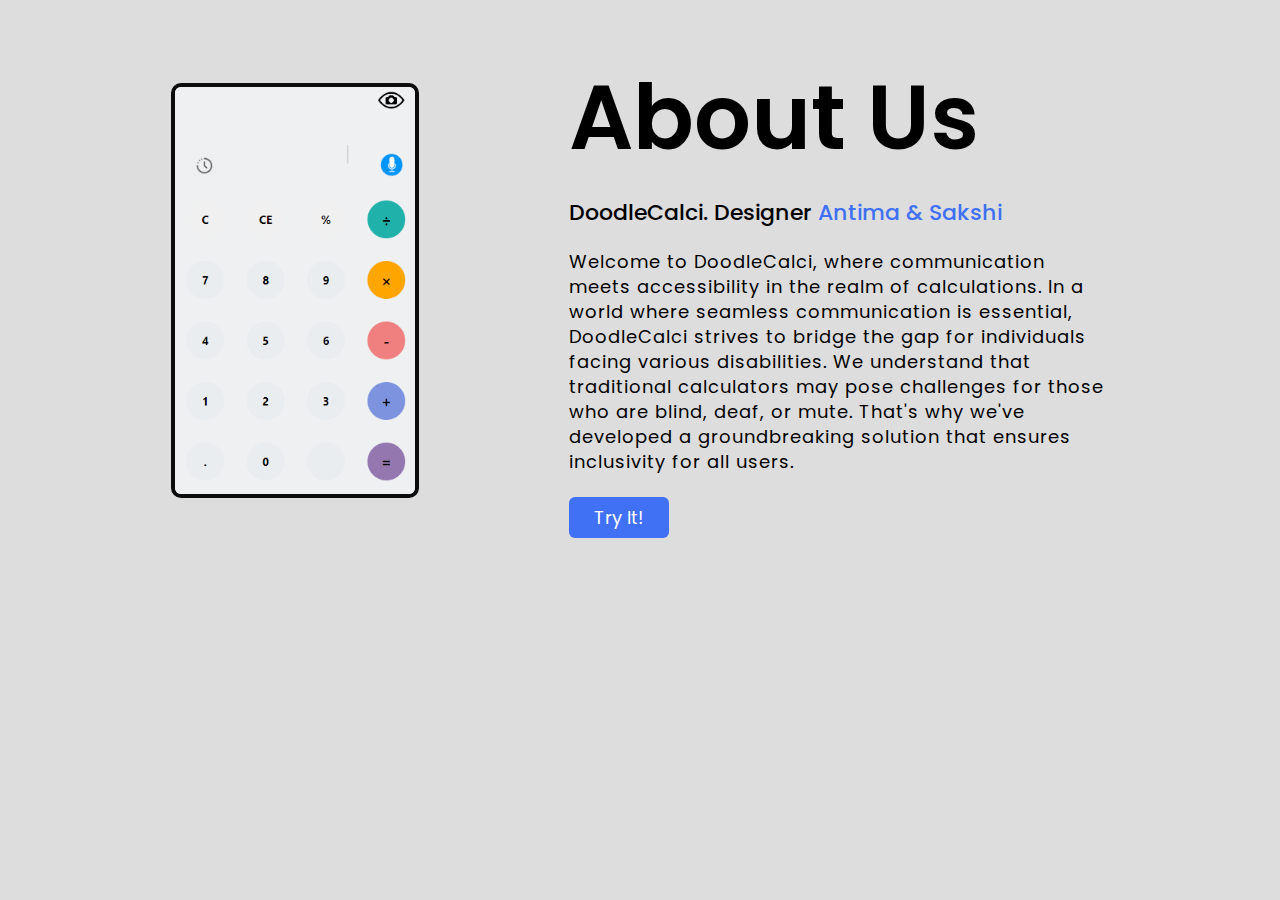
<file: about.html>
<!DOCTYPE html>
<html lang="en">
<head>
  <meta charset="UTF-8">
  <meta name="viewport" content="width=device-width, initial-scale=1.0">
  <meta http-equiv="X-UA-Compatible" content="ie=edge">
 <title> An About Us Page | Antimaa and sakshi </title>
  <!---Custom Css File!--->
  <link rel="stylesheet" href="aboutStyle.css">
</head>
<body>
  <section class="about-us">
    <div class="about">
      <img src="aboutCalci.png" class="pic">
      <div class="text">
        <h2>About Us</h2>
        <h5> DoodleCalci. Designer <span> Antima & Sakshi</span></h5>
          <p>Welcome to DoodleCalci, where communication meets accessibility in the realm of calculations. In a world where seamless communication is essential, DoodleCalci strives to bridge the gap for individuals facing various disabilities. We understand that traditional calculators may pose challenges for those who are blind, deaf, or mute. That's why we've developed a groundbreaking solution that ensures inclusivity for all users.</p>
        <div class="data">
        <a href="#" class="hire" onclick="window.location.href='calculator.html'">Try It!</a>
        </div>
      </div>
    </div>
  </section>
</body>

</html>
</file>
<file: aboutStyle.css>
@import url('https://fonts.googleapis.com/css2?family=Poppins:wght@200;300;400;500&display=swap');
*{
  margin: 0;
  padding: 0;
  box-sizing: border-box;
  font-family: 'Poppins', sans-serif;
}
.about-us{
  height: 100vh;
  width: 100%;
  padding: 50px 0;
  background: #ddd;
}
.pic{
  height: auto;
  width:  248px;
  border-radius: 10px;
  border: 4px solid rgb(12, 12, 12);
}
.about{
  width: 1130px;
  max-width: 85%;
  margin: 0 auto;
  display: flex;
  align-items: center;
  justify-content: space-around;
}
.text{
  width: 540px;
}
.text h2{
  font-size: 90px;
  font-weight: 600;
  margin-bottom: 10px;

}
.text h5{
  font-size: 22px;
  font-weight: 500;
  margin-bottom: 20px;
}
span{
  color: #4070f4;
}
.text p{
  font-size: 18px;
  line-height: 25px;
  letter-spacing: 1px;
}
.data{
  margin-top: 30px;
}
.hire{
  font-size: 18px;
  background: #4070f4;
  color: #fff;
  text-decoration: none;
  border: none;
  padding: 8px 25px;
  border-radius: 6px;
  transition: 0.5s;
}
.hire:hover{
  background: #000;
  border: 1px solid #4070f4;
}
</file>
